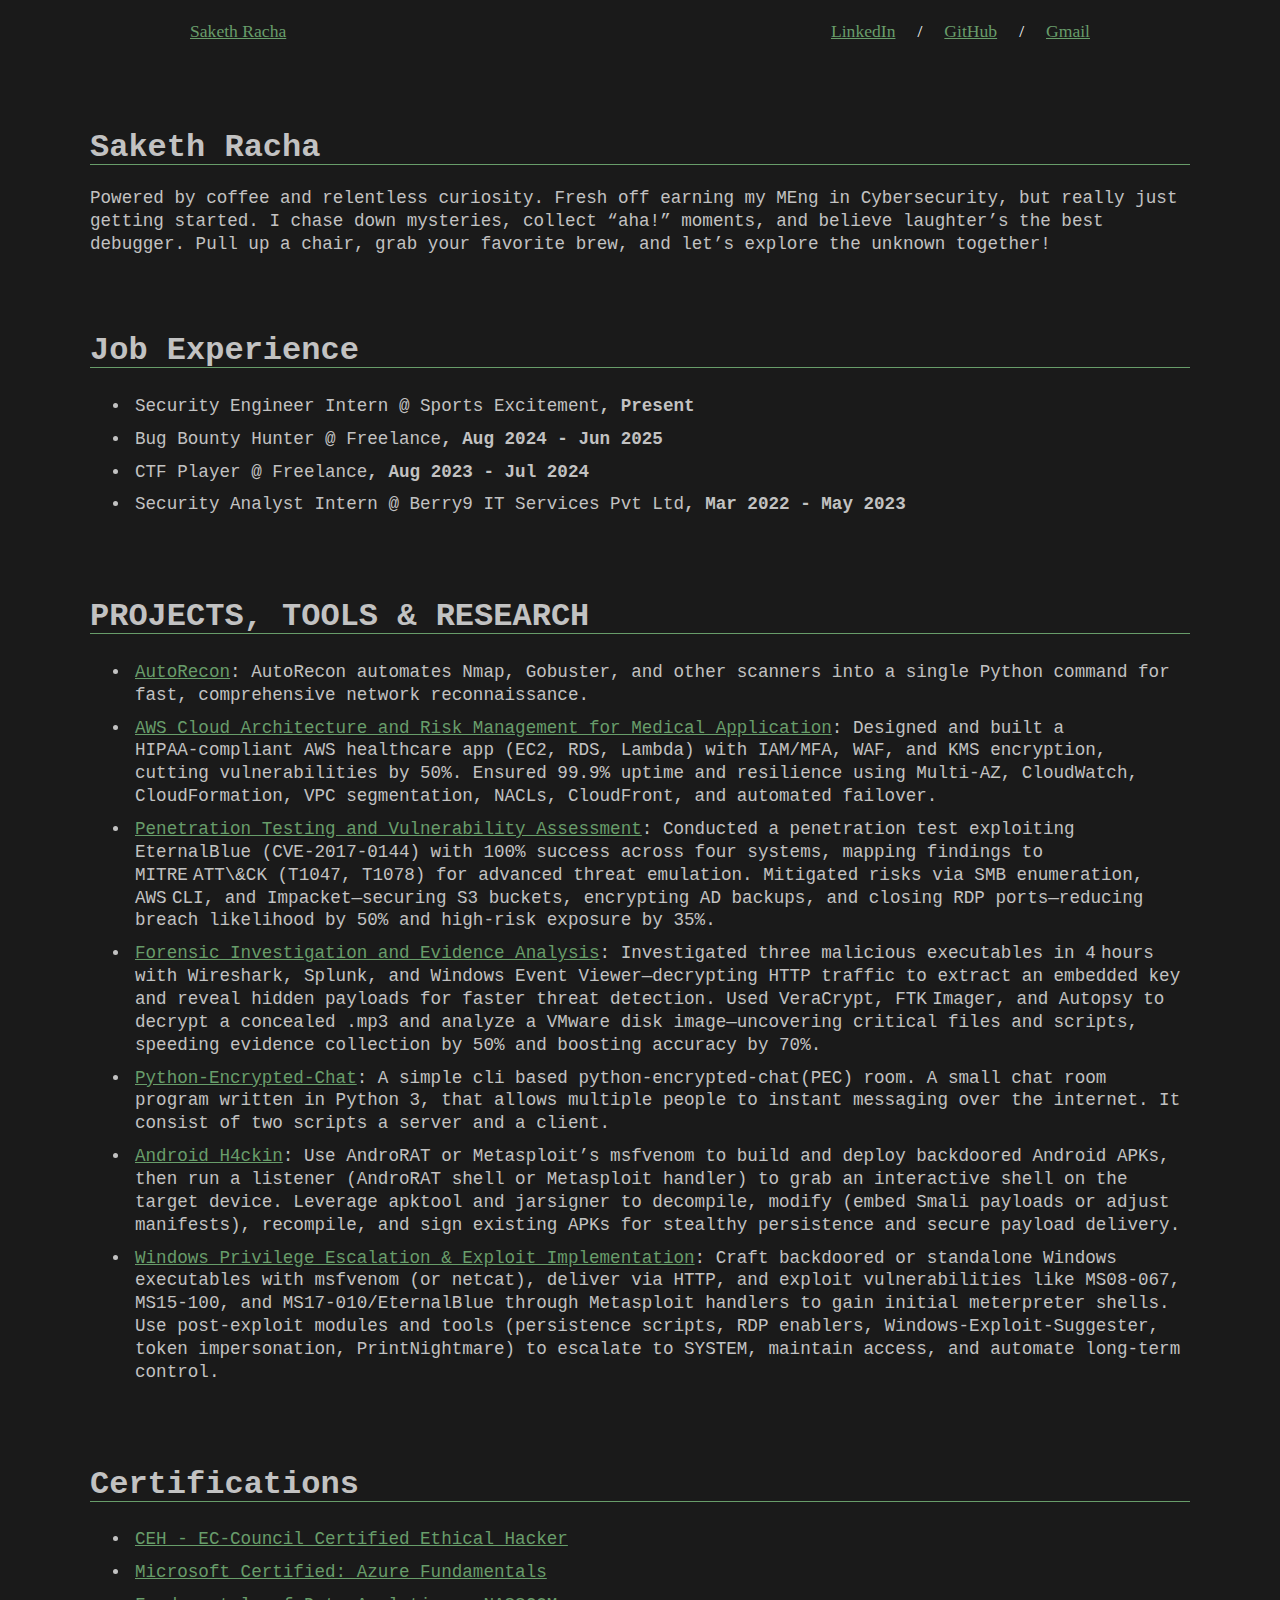
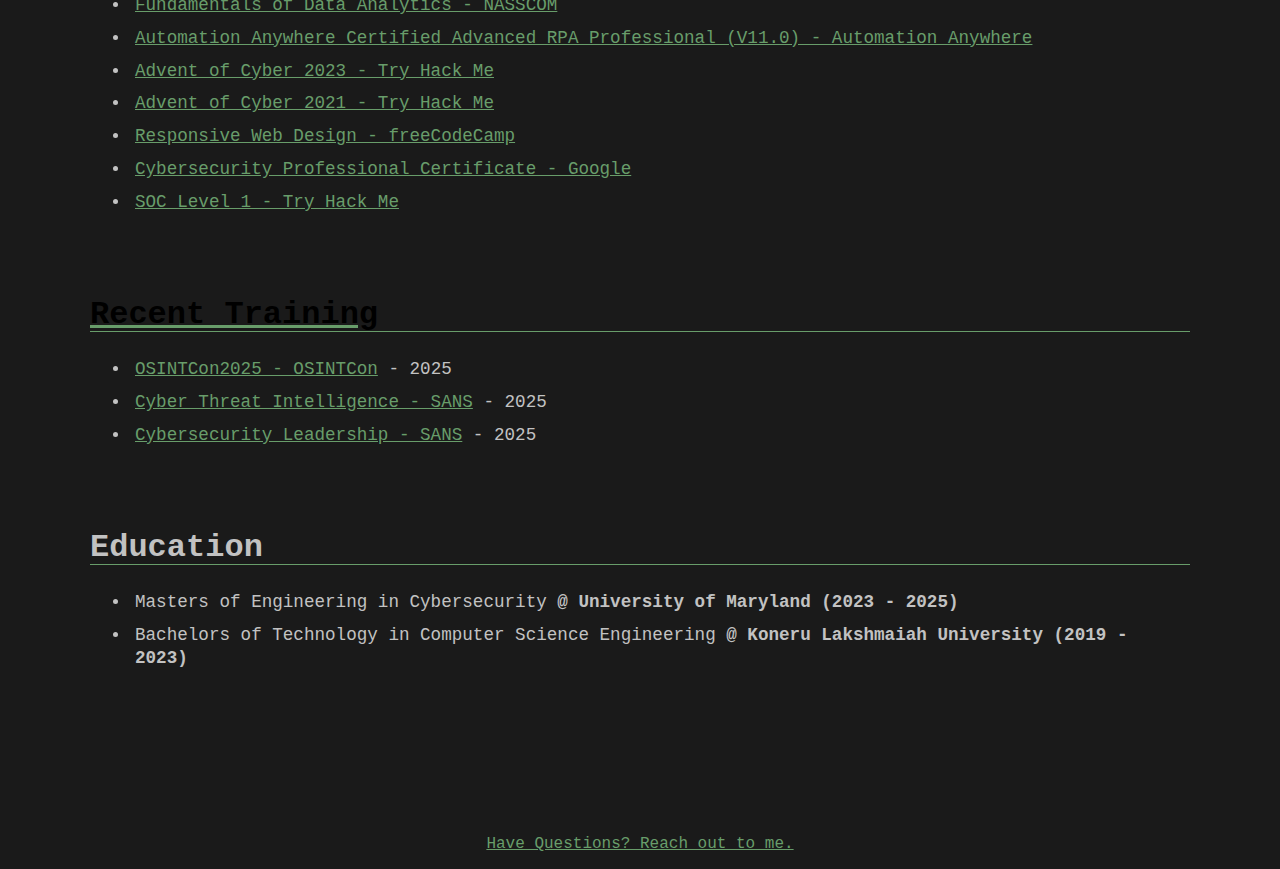
<file: index.html>
<!DOCTYPE html>
<html lang="en">
<head>
  <meta charset="utf-8">
  <title>Saketh Racha</title>
  <link rel="stylesheet" href="index.css">
</head>
<body>

<meta property="og:locale" content="en_US">
<meta property="og:type" content="website">
<meta property="og:title" content="Saketh Racha">
<meta property="og:description" content="Saketh Racha">
<meta property="og:url" content="https://grahamhelton.com/">
<meta property="og:site_name" content="Saketh Racha">
<meta property="og:image" content="">


<script type="application/javascript">
var doNotTrack = false;
if (!doNotTrack) {
	(function(i,s,o,g,r,a,m){i['GoogleAnalyticsObject']=r;i[r]=i[r]||function(){
	(i[r].q=i[r].q||[]).push(arguments)},i[r].l=1*new Date();a=s.createElement(o),
	m=s.getElementsByTagName(o)[0];a.async=1;a.src=g;m.parentNode.insertBefore(a,m)
	})(window,document,'script','https://www.google-analytics.com/analytics.js','ga');
	ga('create', 'UA-211014781-1', 'auto');
	
	ga('send', 'pageview');
}
</script>

<meta property="article:published_time" content="2022-10-08T00:00:00Z">

<body><header>  
    <nav class="navbar" role="navigation">  
        <div class="navbar__left">  
		<a href="">Saketh Racha</a>  
        </div>  
        <div class="">  
            <a href="https://www.linkedin.com/in/saketh-racha-4137ba208/">LinkedIn</a>  
            <span class ="nav-item navbar-text mx-1">&emsp;/&emsp;</span>
            <a href="https://github.com/RACHA193">GitHub</a>  
            <span class ="nav-item navbar-text mx-1">&emsp;/&emsp;</span>
            <a href="mailto:sakethracha2@gmail.com">Gmail</a>  
            <!-- <span class ="nav-item navbar-text mx-1">&emsp;/&emsp;</span> -->
            <!-- <a href="./pages/">Other</a>   -->
            <!-- <span class ="nav-item navbar-text mx-1">&emsp;/&emsp;</span> -->
            <!-- <a href="./blog/index.xml">RSS</a>   -->
        </div>  
    </nav>  
</header>  
<main>
    <main aria-role="main">
      <header class="homepage-header">
        <h1>Saketh Racha</h1>
        
      </header>
      <div class="homepage-content">
        
        <p>Powered by coffee and relentless curiosity. Fresh off earning my MEng in Cybersecurity, but really just getting started. I chase down mysteries, collect “aha!” moments, and believe laughter’s the best debugger. Pull up a chair, grab your favorite brew, and let’s explore the unknown together!</p>
<h1 id="job-experience">Job Experience</h1>
<ul>
<li>Security Engineer Intern @ Sports Excitement<strong>, Present</strong></li>
<li>Bug Bounty Hunter @ Freelance<strong>, Aug 2024 - Jun 2025</strong></li>
<li>CTF Player @ Freelance<strong>, Aug 2023 - Jul 2024</strong></li>
<li>Security Analyst Intern @ Berry9 IT Services Pvt Ltd<strong>, Mar 2022 - May 2023</strong></li>
</ul>
<h1 id="side-projects--tooling">PROJECTS, TOOLS &amp; RESEARCH</h1>
<ul>
<li><a href="https://github.com/RACHA193/AutoRecon">AutoRecon</a>: AutoRecon automates Nmap, Gobuster, and other scanners into a single Python command for fast, comprehensive network reconnaissance.</li>

<li><a href="">AWS Cloud Architecture and Risk Management for Medical Application</a>: Designed and built a HIPAA‑compliant AWS healthcare app (EC2, RDS, Lambda) with IAM/MFA, WAF, and KMS encryption, cutting vulnerabilities by 50%.
Ensured 99.9% uptime and resilience using Multi‑AZ, CloudWatch, CloudFormation, VPC segmentation, NACLs, CloudFront, and automated failover.
</li>

<li><a href="">Penetration Testing and Vulnerability Assessment</a>: Conducted a penetration test exploiting EternalBlue (CVE‑2017‑0144) with 100% success across four systems, mapping findings to MITRE ATT\&CK (T1047, T1078) for advanced threat emulation.
Mitigated risks via SMB enumeration, AWS CLI, and Impacket—securing S3 buckets, encrypting AD backups, and closing RDP ports—reducing breach likelihood by 50% and high‑risk exposure by 35%.
</li>

<li><a href="">Forensic Investigation and Evidence Analysis</a>: Investigated three malicious executables in 4 hours with Wireshark, Splunk, and Windows Event Viewer—decrypting HTTP traffic to extract an embedded key and reveal hidden payloads for faster threat detection.
Used VeraCrypt, FTK Imager, and Autopsy to decrypt a concealed .mp3 and analyze a VMware disk image—uncovering critical files and scripts, speeding evidence collection by 50% and boosting accuracy by 70%.
</li>

<li><a href="https://github.com/RACHA193/Python-Encrypted-Chat">Python-Encrypted-Chat</a>: A simple cli based python-encrypted-chat(PEC) room. A small chat room program written in Python 3, that allows multiple people to instant messaging over the internet. It consist of two scripts a server and a client.</li>

<li><a href="https://github.com/RACHA193/Android-H4ckin/blob/main/Android%20H4ckin">Android H4ckin</a>: Use AndroRAT or Metasploit’s msfvenom to build and deploy backdoored Android APKs, then run a listener (AndroRAT shell or Metasploit handler) to grab an interactive shell on the target device. Leverage apktool and jarsigner to decompile, modify (embed Smali payloads or adjust manifests), recompile, and sign existing APKs for stealthy persistence and secure payload delivery.</li>

<li><a href="https://github.com/RACHA193/Windows-H4ckin/blob/main/Windows%20H4ckin">Windows Privilege Escalation & Exploit Implementation</a>: Craft backdoored or standalone Windows executables with msfvenom (or netcat), deliver via HTTP, and exploit vulnerabilities like MS08‑067, MS15‑100, and MS17‑010/EternalBlue through Metasploit handlers to gain initial meterpreter shells. Use post‑exploit modules and tools (persistence scripts, RDP enablers, Windows‑Exploit‑Suggester, token impersonation, PrintNightmare) to escalate to SYSTEM, maintain access, and automate long‑term control.</li>

</ul>
<h1 id="certifications">Certifications</h1>
<ul>
<li><a href="https://aspen.eccouncil.org/VerifyBadge?type=certification&a=Pbfncfa6fWYcGkIc8J60/IFUoBZxhBFkLPyA0LA63z0=">CEH - EC-Council Certified Ethical Hacker</li>

<li><a href="https://www.credly.com/badges/839c702b-88ce-42d6-8cb6-62444e91c345/linked_in_profile">Microsoft Certified: Azure Fundamentals</li>

<li><a href="https://fsp-assessment-certificates.s3-ap-southeast-1.amazonaws.com/RachaRacha-93381723.pdf">Fundamentals of Data Analytics - NASSCOM</li>

<li><a href="https://certificates.automationanywhere.com/62eb0f85-f97a-4131-9304-cf8870f46ee6#acc.iy348vNj">Automation Anywhere Certified Advanced RPA Professional (V11.0) - Automation Anywhere</li>

<li><a href="https://tryhackme-certificates.s3-eu-west-1.amazonaws.com/THM-AWIMKNFK9I.png">Advent of Cyber 2023 - Try Hack Me</li>

<li><a href="https://tryhackme-certificates.s3-eu-west-1.amazonaws.com/THM-NKEQJXE9H5.png">Advent of Cyber 2021 - Try Hack Me</li>

<li><a href="">Responsive Web Design - freeCodeCamp</li>

<li><a href="">Cybersecurity Professional Certificate - Google</li>

<li><a href="">SOC Level 1 - Try Hack Me</li>
</ul>

<h1 id="recent-training" style="color:black;">Recent Training</h1>
<ul>
<li><a href="https://credsverse.com/credentials/533652bd-ec08-40f2-a729-c6203fe00357">OSINTCon2025 - OSINTCon</a> - 2025</li>
<li><a href="">Cyber Threat Intelligence - SANS</a> - 2025</li>
<li><a href="">Cybersecurity Leadership - SANS</a> - 2025</li>
</ul>

<h1 id="education">Education</h1>
<ul>
<li>Masters of Engineering in Cybersecurity <strong>@ University of Maryland (2023 - 2025)</strong></li>
<li>Bachelors of Technology in Computer Science Engineering <strong>@ Koneru Lakshmaiah University (2019 - 2023)</strong></li>
</ul>

      </div>
      <div>
        
            
        
            
        
            
            
        
      </div>
    </main>
  
        </main>

<footer>
  <div class="footer_class">
    <p>
    <a href="mailto:sakethracha2@gmail.com" title="Reach out to me">Have Questions? Reach out to me.</a>
    </p>

  </div>
</footer>
</body>  
</html>
</file>
<file: index.css>
body {  
    background-color: #1a1a1a;  
    color: #fff;  
    line-height: 1.3;  
    padding: 0em 1rem;
    margin: .6rem 0 1.0rem 0;
    font-family: "Inconsolata";
    font-size: 1.1rem;
    font-weight: 400;
  }  
  .content {  
    margin: .6rem 0 1.0rem 0;
    max-width: 1100px;
    :contentReference[oaicite:1]{index=1}

  }  
h1 {
    color: #fcfc9de;
    line-height: 2rem;
    font-size: 2rem; 
    font-weight: bold;
    font-family: Consolas,"Liberation Mono","Courier New",monospace;
    margin-top: 5rem;
    border-bottom: solid #689d6a 1px;

}
h2, h3, h4, h5, h6 {
    color: #fcf9de;
    line-height: 1.5rem;
    font-size: 1.8rem; 
    font-weight: bold;
    font-family: Consolas,"Liberation Mono","Courier New",monospace;
    margin-top: 2rem;
}

article{
    margin: 0 auto;
    font-family: "Iosevka Aile","Liberation Mono","Courier New",monospace;
    font-size: 1rem;
    color: #ebe6d5;
}
li{
    padding: 5px;
}
    
 .navbar{  
   display: flex;  
   align-items: center;  
   justify-content: space-between;  
   padding: 10px;  
   max-width: 900px;
   margin: auto;
 }  
 .navbar__right{  
   display: flex;  
 }  
  a{  
    color: #689d6a;
  }  
 .navbar__right a{  
   font-size: 14px;  
   margin-right: 10px;  
   transition: all 100ms;  
 }  
 .navbar__right a:hover{  
   font-weight: bold;  
 }  
 main{  
   max-width: {{ .Param "style.pageWidth" | default "1100px;" }};
   max-width: 1100px;
   margin: auto;
   font-family: Isosevka Aile,Menlo,Monaco,Consolas,"Liberation Mono","Courier New",monospace;
   color: #c2c2c2;
 }  

 .author-image{  
  object-fit: cover;  
  border-radius: 50%;  
  width: 48px;  
  height: 48px;  
}  
.blog__title{  
  font-size: 32px !important;  
  font-weight: bolder;  
}  
.blog__details{  
  display: flex;  
  align-items: center;  
}  
.blog__info{  
  margin-left: 20px;  
  flex: 1;  
} 
.blog__info p{  
  margin-block-start: 2px;  
  margin-block-end: 2px;  
  font-size: 14px;  
}   
.blog__image > img{  
  height: auto;  
  width: 100%;  
  object-fit: contain;  
  margin: 10px 0;  
}  
.blog__categories{  
  display: flex;  
  align-items: center;  
}  
.category{  
  padding: 5px 5px;  
  background: #f07979;  
  font-size: 12px;  
  border-radius: 5px;  
  width: auto;  
  margin-right: 5px;  
}  
.category a{  
  color: #fff;  
}  
.content img{  
  height: auto;  
  width: 100%;  
  object-fit: contain;  
  margin: 10px 0;  
}  

blockquote {
   border-left: 1px solid #689d6a;  
   font-style: italic;
   margin: $y-medium 0;
   padding: 8px 8px;
   }

code {
   color: #19734a;
   background-color: #1a1a1a;
   padding: 0px 4px;
   font-size: .9rem;
   }

pre code{
    white-space:pre-wrap !important;
    all: unset;
}

.highlight {
    margin: 0rem 1rem;
    background-color: #000;
    }

.highlight pre {
background-color: #171717 !important;
padding: 1.5rem;
}

.footer_class {
    margin: auto;
    margin-top: 10rem;
    text-align: center;
    max-width: 900px;
    font-family: SFMono-Regular,Menlo,Monaco,Consolas,"Liberation Mono","Courier New",monospace;
    font-size: 1rem;
    line-height: 1.15;
    color: #ebe6d5;
    bottom: 0%;
}

.page-select{
    color: #696969;

}
@media (max-width: 992px) {
    article{
    font-family: "Liberation Mono";
    font-size: 1.1rem ;
    padding: 2rem 2rem;
    }

}
</file>
